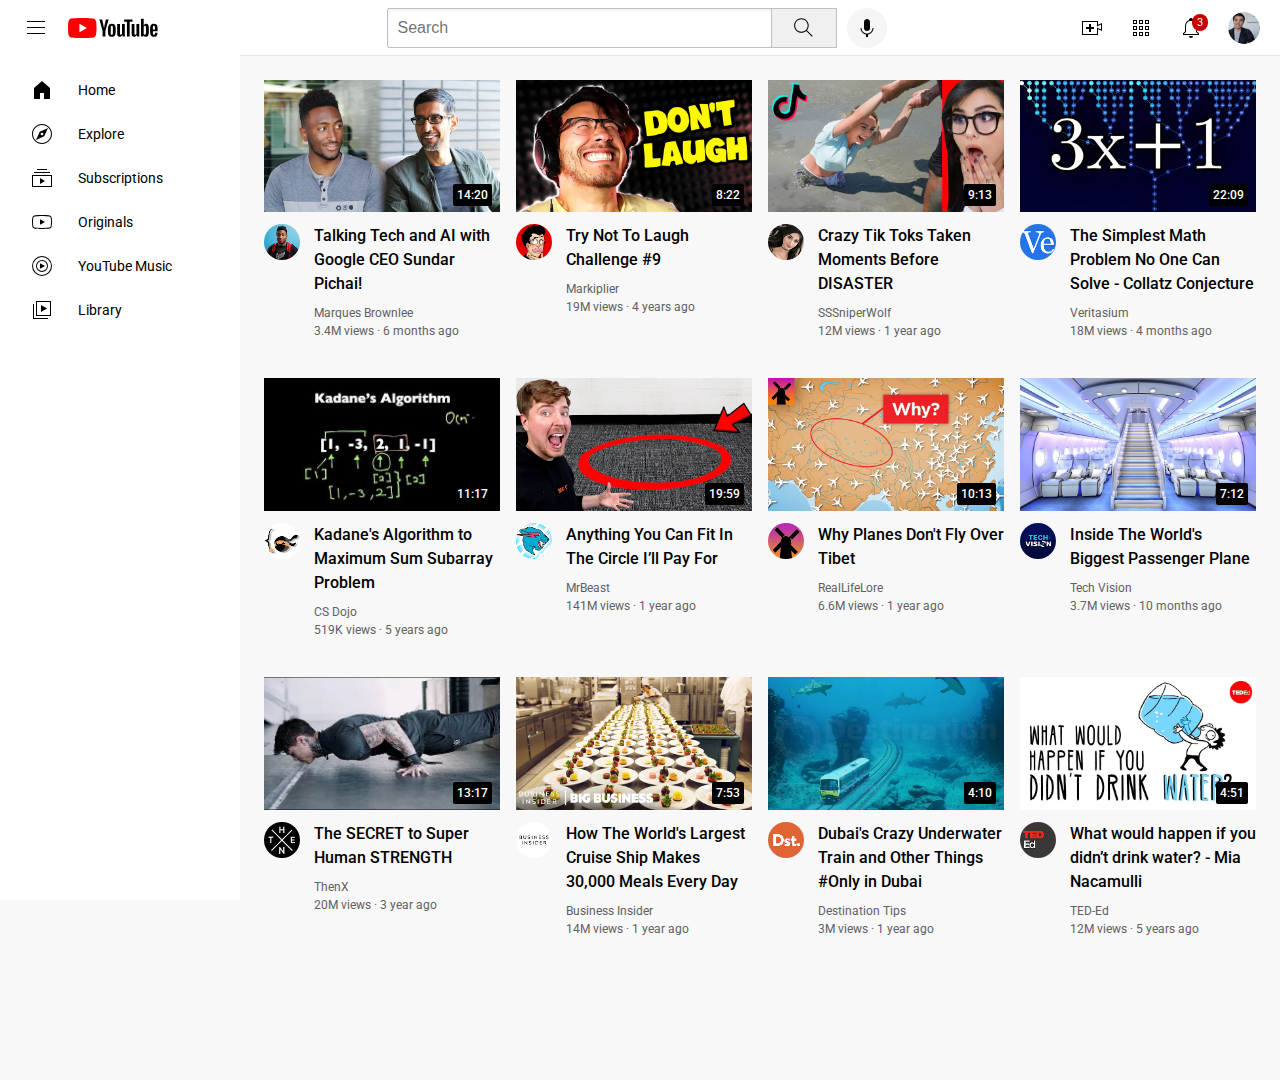
<file: index.html>
<!DOCTYPE html>
<html>
  <head>
    <link rel="icon" href="icons/youtube-icon.svg">
    <title>YouTube Clone</title>

    <link rel="preconnect" href="https://fonts.googleapis.com">
    <link rel="preconnect" href="https://fonts.gstatic.com" crossorigin>
    <link href="https://fonts.googleapis.com/css2?family=Roboto:ital,wght@400;500;700&display=swap" rel="stylesheet">

    <link rel="stylesheet" href="styles/general.css">
    <link rel="stylesheet" href="styles/header.css">
    <link rel="stylesheet" href="styles/video.css">
    <link rel="stylesheet" href="styles/sidebar.css">
  </head>
  <body>
    <header class="header">
      <div class="left-section">
        <img class="hamburger-menu" src="icons/hamburger-menu.svg">
        <img class="youtube-logo" src="icons/youtube-logo.svg">
      </div>
      <div class="middle-section">
        <input class="search-bar" type="text" placeholder="Search">
        <button class="search-button">
          <img class="search-icon" src="icons/search.svg">
          <div class="tooltip">Search</div>
        </button>
        <!-- Put position absolute inside
        position relative -->
        <button class="voice-search-button">
          <img class="voice-search-icon" src="icons/voice-search-icon.svg">
          <div class="tooltip">Search with your voice</div>
        </button>
      </div>
      <div class="right-section">
        <div class="upload-icon-container">
          <img class="upload-icon" src="icons/upload.svg">
          <div class="tooltip">Create</div>
        </div>
        <div class="youtube-apps-icon-container">
          <img class="youtube-apps-icon" src="icons/youtube-apps.svg">
          <div class="tooltip">YouTube apps</div>
        </div>
        <div class="notifications-icon-container">
          <img class="notifications-icon" src="icons/notifications.svg">
          <div class="notifications-count">3</div>
          <div class="tooltip">Notifications</div>
        </div>
        <img class="current-user-picture" src="channel-pictures/my-channel.jpeg">
      </div>
    </header>

    <nav class="sidebar">
      <div class="sidebar-link">
        <img src="icons/home.svg">
        <div>Home</div>
      </div>
      <div class="sidebar-link">
        <img src="icons/explore.svg">
        <div>Explore</div>
      </div>
      <div class="sidebar-link">
        <img src="icons/subscriptions.svg">
        <div>Subscriptions</div>
      </div>
      <div class="sidebar-link">
        <img src="icons/originals.svg">
        <div>Originals</div>
      </div>
      <div class="sidebar-link">
        <img src="icons/youtube-music.svg">
        <div>YouTube Music</div>
      </div>
      <div class="sidebar-link">
        <img src="icons/library.svg">
        <div>Library</div>
      </div>
    </nav>
    
    <main>
      <section class="video-grid">
        <div class="video-preview">
          <div class="thumbnail-row">
            <a class="video-title-link" href="https://www.youtube.com/watch?v=n2RNcPRtAiY" target="_blank">
              <img class="thumbnail" src="thumbnails/thumbnail-1.webp">
            </a>
            <div class="video-time">14:20</div>
          </div>
          <div class="video-info-grid">
            <div class="channel-picture">
              <div class="profile-picture-container">
                <a href="https://youtube.com/c/mkbhd">
                  <img class="profile-picture" src="channel-pictures/channel-1.jpeg">
                </a>
                <div class="channel-tooltip">
                  <img class="channel-tooltip-picture" src="channel-pictures/channel-1.jpeg">
                  <div>
                    <div class="channel-tooltip-name">
                      Marques Brownlee
                    </div>
                    <div class="channel-tooltip-stats">
                      15M Subscribers
                    </div>
                  </div>
                </div>  
              </div>
            </div>
            <div class="video-info">
              <a class="video-title-link" href="https://www.youtube.com/watch?v=n2RNcPRtAiY" target="_blank">
                <p class="video-title">
                  Talking Tech and AI with Google CEO Sundar Pichai!
                </p>
              </a>
              <p class="video-author">
                Marques Brownlee
              </p>
              <p class="video-stats">
                3.4M views &#183; 6 months ago
              </p>
            </div>
          </div>
        </div>
    
        <div class="video-preview">
          <div class="thumbnail-row">
            <a class="video-title-link" href="https://www.youtube.com/watch?v=mP0RAo9SKZk" target="_blank">
              <img class="thumbnail" src="thumbnails/thumbnail-2.webp">
            </a>
            <div class="video-time">8:22</div>
          </div>
          <div class="video-info-grid">
            <div class="channel-picture">
              <div class="profile-picture-container">
                <a href="https://www.youtube.com/c/markiplier">
                  <img class="profile-picture" src="channel-pictures/channel-2.jpeg">
                </a>
                <div class="channel-tooltip">
                  <img class="channel-tooltip-picture" src="channel-pictures/channel-2.jpeg">
                  <div>
                    <div class="channel-tooltip-name">
                      Markiplier
                    </div>
                    <div class="channel-tooltip-stats">
                      36.6M Subscribers
                    </div>
                  </div>
                </div>
              </div>
            </div>
            <div class="video-info">
              <a class="video-title-link" href="https://www.youtube.com/watch?v=mP0RAo9SKZk" target="_blank">
                <p class="video-title">
                  Try Not To Laugh Challenge #9
                </p>
              </a>
              <p class="video-author">
                Markiplier
              </p>
              <p class="video-stats">
                19M views · 4 years ago
              </p>
            </div>
          </div>
        </div>
    
        <div class="video-preview">
          <div class="thumbnail-row">
            <a class="video-title-link" href="https://www.youtube.com/watch?v=FgjPQQeTh1w" target="_blank">
              <img class="thumbnail" src="thumbnails/thumbnail-3.webp">
            </a>
            <div class="video-time">9:13</div>
          </div>
          <div class="video-info-grid">
            <div class="channel-picture">
              <div class="profile-picture-container">
                <a href="https://www.youtube.com/user/SSSniperWolf">
                  <img class="profile-picture" src="channel-pictures/channel-3.jpeg">
                </a>
                <div class="channel-tooltip">
                  <img class="channel-tooltip-picture" src="channel-pictures/channel-3.jpeg">
                  <div>
                    <div class="channel-tooltip-name">
                      SSSniperWolf
                    </div>
                    <div class="channel-tooltip-stats">
                      34.4M Subscribers
                    </div>
                  </div>
                </div>
              </div>
            </div>
            <div class="video-info">
              <a class="video-title-link" href="https://www.youtube.com/watch?v=FgjPQQeTh1w" target="_blank">
                <p class="video-title">
                  Crazy Tik Toks Taken Moments Before DISASTER
                </p>
              </a>
              <p class="video-author">
                SSSniperWolf
              </p>
              <p class="video-stats">
                12M views &#183; 1 year ago
              </p>
            </div>
          </div>
        </div>
    
        <div class="video-preview">
          <div class="thumbnail-row">
            <a class="video-title-link" href="https://www.youtube.com/watch?v=094y1Z2wpJg" target="_blank">
              <img class="thumbnail" src="thumbnails/thumbnail-4.webp">
            </a>
            <div class="video-time">22:09</div>
          </div>
          <div class="video-info-grid">
            <div class="channel-picture">
              <div class="profile-picture-container">
                <a href="https://www.youtube.com/c/veritasium">
                  <img class="profile-picture" src="channel-pictures/channel-4.jpeg">
                </a>
                <div class="channel-tooltip">
                  <img class="channel-tooltip-picture" src="channel-pictures/channel-4.jpeg">
                  <div>
                    <div class="channel-tooltip-name">
                      Veritasium
                    </div>
                    <div class="channel-tooltip-stats">
                      15.6M Subscribers
                    </div>
                  </div>
                </div>
              </div>
            </div>
            <div class="video-info">
              <a class="video-title-link" href="https://www.youtube.com/watch?v=094y1Z2wpJg" target="_blank">
                <p class="video-title">
                  The Simplest Math Problem No One Can Solve - Collatz Conjecture
                </p>
              </a>
              <p class="video-author">
                Veritasium
              </p>
              <p class="video-stats">
                18M views · 4 months ago
              </p>
            </div>
          </div>
        </div>
    
        <div class="video-preview">
          <div class="thumbnail-row">
            <a class="video-title-link" href="https://www.youtube.com/watch?v=86CQq3pKSUw" target="_blank">
              <img class="thumbnail" src="thumbnails/thumbnail-5.webp">
            </a>
            <div class="video-time">11:17</div>
          </div>
          <div class="video-info-grid">
            <div class="channel-picture">
              <div class="profile-picture-container">
                <a href="https://www.youtube.com/c/CSDojo">
                  <img class="profile-picture" src="channel-pictures/channel-5.jpeg">
                </a>
                <div class="channel-tooltip">
                  <img class="channel-tooltip-picture" src="channel-pictures/channel-5.jpeg">
                  <div>
                    <div class="channel-tooltip-name">
                      CS Dojo
                    </div>
                    <div class="channel-tooltip-stats">
                      1.93M Subscribers
                    </div>
                  </div>
                </div>
              </div>
            </div>
            <div class="video-info">
              <a class="video-title-link" href="https://www.youtube.com/watch?v=86CQq3pKSUw" target="_blank">
                <p class="video-title">              
                  Kadane's Algorithm to Maximum Sum Subarray Problem
                </p>
              </a>
              <p class="video-author">
                CS Dojo
              </p>
              <p class="video-stats">
                519K views &#183; 5 years ago
              </p>
            </div>
          </div>
        </div>
    
        <div class="video-preview">
          <div class="thumbnail-row">
            <a class="video-title-link" href="https://www.youtube.com/watch?v=yXWw0_UfSFg" target="_blank">
              <img class="thumbnail" src="thumbnails/thumbnail-6.webp">
            </a>
            <div class="video-time">19:59</div>
          </div>
          <div class="video-info-grid">
            <div class="channel-picture">
              <div class="profile-picture-container">
                <a href="https://www.youtube.com/channel/UCX6OQ3DkcsbYNE6H8uQQuVA">
                  <img class="profile-picture" src="channel-pictures/channel-6.jpeg">
                </a>
                <div class="channel-tooltip">
                  <img class="channel-tooltip-picture" src="channel-pictures/channel-6.jpeg">
                  <div>
                    <div class="channel-tooltip-name">
                      MrBeast
                    </div>
                    <div class="channel-tooltip-stats">
                      258M Subscribers
                    </div>
                  </div>
                </div>
              </div>
            </div>
            <div class="video-info">
              <a class="video-title-link" href="https://www.youtube.com/watch?v=yXWw0_UfSFg" target="_blank">
                <p class="video-title">
                  Anything You Can Fit In The Circle I’ll Pay For
                </p>
              </a>
              <p class="video-author">
                MrBeast
              </p>
              <p class="video-stats">
                141M views · 1 year ago
              </p>
            </div>
          </div>
        </div>

        <div class="video-preview">
          <div class="thumbnail-row">
            <a class="video-title-link" href="https://www.youtube.com/watch?v=fNVa1qMbF9Y" target="_blank">
              <img class="thumbnail" src="thumbnails/thumbnail-7.webp">
            </a>
            <div class="video-time">10:13</div>
          </div>
          <div class="video-info-grid">
            <div class="channel-picture">
              <div class="profile-picture-container">
                <a href="https://www.youtube.com/channel/UCP5tjEmvPItGyLhmjdwP7Ww">
                  <img class="profile-picture" src="channel-pictures/channel-7.jpeg">
                </a>
                <div class="channel-tooltip">
                  <img class="channel-tooltip-picture" src="channel-pictures/channel-7.jpeg">
                  <div>
                    <div class="channel-tooltip-name">
                      RealLifeLore
                    </div>
                    <div class="channel-tooltip-stats">
                      7.45M Subscribers
                    </div>
                  </div>
                </div>  
              </div>
            </div>
            <div class="video-info">
              <a class="video-title-link" href="https://www.youtube.com/watch?v=fNVa1qMbF9Y" target="_blank">
                <p class="video-title">
                  Why Planes Don't Fly Over Tibet
                </p>
              </a>
              <p class="video-author">
                RealLifeLore
              </p>
              <p class="video-stats">
                6.6M views · 1 year ago
              </p>
            </div>
          </div>
        </div>
    
        <div class="video-preview">
          <div class="thumbnail-row">
            <a class="video-title-link" href="https://www.youtube.com/watch?v=lFm4EM1juls" target="_blank">
              <img class="thumbnail" src="thumbnails/thumbnail-8.webp">
            </a>
            <div class="video-time">7:12</div>
          </div>
          <div class="video-info-grid">
            <div class="channel-picture">
              <div class="profile-picture-container">
                <a href="https://www.youtube.com/channel/UCHAK6CyegY22Zj2GWrcaIxg">
                  <img class="profile-picture" src="channel-pictures/channel-8.jpeg">
                </a>
                <div class="channel-tooltip">
                  <img class="channel-tooltip-picture" src="channel-pictures/channel-8.jpeg">
                  <div>
                    <div class="channel-tooltip-name">
                      Tech Vision
                    </div>
                    <div class="channel-tooltip-stats">
                      834K Subscribers
                    </div>
                  </div>
                </div>
              </div>
            </div>
            <div class="video-info">
              <a class="video-title-link" href="https://www.youtube.com/watch?v=lFm4EM1juls" target="_blank">
                <p class="video-title">
                  Inside The World's Biggest Passenger Plane
                </p>
              </a>
              <p class="video-author">
                Tech Vision
              </p>
              <p class="video-stats">
                3.7M views · 10 months ago
              </p>
            </div>
          </div>
        </div>
    
        <div class="video-preview">
          <div class="thumbnail-row">
            <a class="video-title-link" href="https://www.youtube.com/watch?v=ixmxOlcrlUc" target="_blank">
              <img class="thumbnail" src="thumbnails/thumbnail-9.webp">
            </a>
            <div class="video-time">13:17</div>
          </div>
          <div class="video-info-grid">
            <div class="channel-picture">
              <div class="profile-picture-container">
                <a href="https://www.youtube.com/c/OFFICIALTHENXSTUDIOS">
                  <img class="profile-picture" src="channel-pictures/channel-9.jpeg">
                </a>
                <div class="channel-tooltip">
                  <img class="channel-tooltip-picture" src="channel-pictures/channel-9.jpeg">
                  <div>
                    <div class="channel-tooltip-name">
                      ThenX
                    </div>
                    <div class="channel-tooltip-stats">
                      7.77M Subscribers
                    </div>
                  </div>
                </div>
              </div>
            </div>
            <div class="video-info">
              <a class="video-title-link" href="https://www.youtube.com/watch?v=ixmxOlcrlUc" target="_blank">
                <p class="video-title">
                  The SECRET to Super Human STRENGTH
                </p>
              </a>
              <p class="video-author">
                ThenX
              </p>
              <p class="video-stats">
                20M views · 3 year ago
              </p>
            </div>
          </div>
        </div>
    
        <div class="video-preview">
          <div class="thumbnail-row">
            <a class="video-title-link" href="https://www.youtube.com/watch?v=R2vXbFp5C9o" target="_blank">
              <img class="thumbnail" src="thumbnails/thumbnail-10.webp">
            </a>
            <div class="video-time">7:53</div>
          </div>
          <div class="video-info-grid">
            <div class="channel-picture">
              <div class="profile-picture-container">
                <a href="https://www.youtube.com/user/businessinsider">
                  <img class="profile-picture" src="channel-pictures/channel-10.jpeg">
                </a>
                <div class="channel-tooltip">
                  <img class="channel-tooltip-picture" src="channel-pictures/channel-10.jpeg">
                  <div>
                    <div class="channel-tooltip-name">
                      Business Insider
                    </div>
                    <div class="channel-tooltip-stats">
                      9.28M Subscribers
                    </div>
                  </div>
                </div>
              </div>
            </div>
            <div class="video-info">
              <a class="video-title-link" href="https://www.youtube.com/watch?v=R2vXbFp5C9o" target="_blank">
                <p class="video-title">
                  How The World's Largest Cruise Ship Makes 30,000 Meals Every Day
                </p>
              </a>
              <p class="video-author">
                Business Insider
              </p>
              <p class="video-stats">
                14M views · 1 year ago
              </p>
            </div>
          </div>
        </div>

        <div class="video-preview">
          <div class="thumbnail-row">
            <a class="video-title-link" href="https://www.youtube.com/watch?v=0nZuYyXET3s" target="_blank">
              <img class="thumbnail" src="thumbnails/thumbnail-11.webp">
            </a>
            <div class="video-time">4:10</div>
          </div>
          <div class="video-info-grid">
            <div class="channel-picture">
              <div class="profile-picture-container">
                <a href="https://www.youtube.com/c/Destinationtips">
                  <img class="profile-picture" src="channel-pictures/channel-11.jpeg">
                </a>
                <div class="channel-tooltip">
                  <img class="channel-tooltip-picture" src="channel-pictures/channel-11.jpeg">
                  <div>
                    <div class="channel-tooltip-name">
                      Destination Tips
                    </div>
                    <div class="channel-tooltip-stats">
                      282K Subscribers
                    </div>
                  </div>
                </div>
              </div>
            </div>
            <div class="video-info">
              <a class="video-title-link" href="https://www.youtube.com/watch?v=0nZuYyXET3s" target="_blank">
                <p class="video-title">
                  Dubai's Crazy Underwater Train and Other Things #Only in Dubai
                </p>
              </a>
              <p class="video-author">
                Destination Tips
              </p>
              <p class="video-stats">
                3M views · 1 year ago
              </p>
            </div>
          </div>
        </div>
    
        <div class="video-preview">
          <div class="thumbnail-row">
            <a class="video-title-link" href="https://www.youtube.com/watch?v=9iMGFqMmUFs" target="_blank">
              <img class="thumbnail" src="thumbnails/thumbnail-12.webp">
            </a>
            <div class="video-time">4:51</div>
          </div>
          <div class="video-info-grid">
            <div class="channel-picture">
              <div class="profile-picture-container">
                <a href="https://www.youtube.com/teded">
                  <img class="profile-picture" src="channel-pictures/channel-12.jpeg">
                </a>
                <div class="channel-tooltip">
                  <img class="channel-tooltip-picture" src="channel-pictures/channel-12.jpeg">
                  <div>
                    <div class="channel-tooltip-name">
                      TED-Ed
                    </div>
                    <div class="channel-tooltip-stats">
                      19.9M Subscribers
                    </div>
                  </div>
                </div>
              </div>
            </div>
            <div class="video-info">
              <a class="video-title-link" href="https://www.youtube.com/watch?v=9iMGFqMmUFs" target="_blank">
                <p class="video-title">              
                  What would happen if you didn’t drink water? - Mia Nacamulli
                </p>
              </a>
              <p class="video-author">
                TED-Ed
              </p>
              <p class="video-stats">
                12M views · 5 years ago
              </p>
            </div>
          </div>
        </div>
      </section>
    </main>
  </body>
</html>
</file>
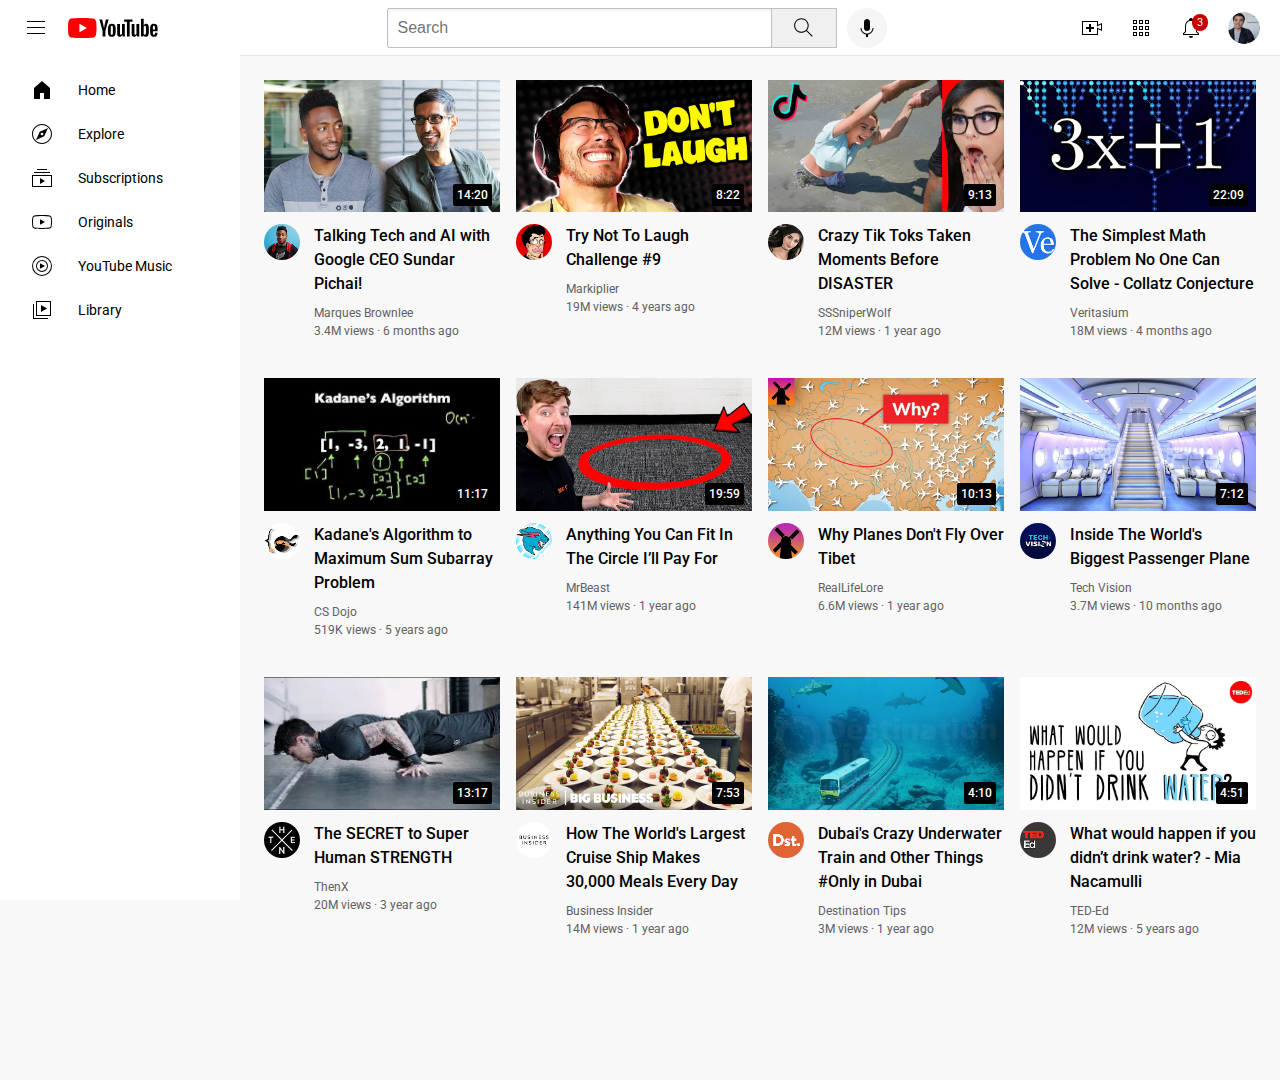
<file: youtube.html>
<!DOCTYPE html>
<html>
  <head>
    <link rel="icon" href="icons/youtube-icon.svg">
    <title>YouTube Clone</title>

    <link rel="preconnect" href="https://fonts.googleapis.com">
    <link rel="preconnect" href="https://fonts.gstatic.com" crossorigin>
    <link href="https://fonts.googleapis.com/css2?family=Roboto:ital,wght@400;500;700&display=swap" rel="stylesheet">

    <link rel="stylesheet" href="styles/general.css">
    <link rel="stylesheet" href="styles/header.css">
    <link rel="stylesheet" href="styles/video.css">
    <link rel="stylesheet" href="styles/sidebar.css">
  </head>
  <body>
    <header class="header">
      <div class="left-section">
        <img class="hamburger-menu" src="icons/hamburger-menu.svg">
        <img class="youtube-logo" src="icons/youtube-logo.svg">
      </div>
      <div class="middle-section">
        <input class="search-bar" type="text" placeholder="Search">
        <button class="search-button">
          <img class="search-icon" src="icons/search.svg">
          <div class="tooltip">Search</div>
        </button>
        <!-- Put position absolute inside
        position relative -->
        <button class="voice-search-button">
          <img class="voice-search-icon" src="icons/voice-search-icon.svg">
          <div class="tooltip">Search with your voice</div>
        </button>
      </div>
      <div class="right-section">
        <div class="upload-icon-container">
          <img class="upload-icon" src="icons/upload.svg">
          <div class="tooltip">Create</div>
        </div>
        <div class="youtube-apps-icon-container">
          <img class="youtube-apps-icon" src="icons/youtube-apps.svg">
          <div class="tooltip">YouTube apps</div>
        </div>
        <div class="notifications-icon-container">
          <img class="notifications-icon" src="icons/notifications.svg">
          <div class="notifications-count">3</div>
          <div class="tooltip">Notifications</div>
        </div>
        <img class="current-user-picture" src="channel-pictures/my-channel.jpeg">
      </div>
    </header>

    <nav class="sidebar">
      <div class="sidebar-link">
        <img src="icons/home.svg">
        <div>Home</div>
      </div>
      <div class="sidebar-link">
        <img src="icons/explore.svg">
        <div>Explore</div>
      </div>
      <div class="sidebar-link">
        <img src="icons/subscriptions.svg">
        <div>Subscriptions</div>
      </div>
      <div class="sidebar-link">
        <img src="icons/originals.svg">
        <div>Originals</div>
      </div>
      <div class="sidebar-link">
        <img src="icons/youtube-music.svg">
        <div>YouTube Music</div>
      </div>
      <div class="sidebar-link">
        <img src="icons/library.svg">
        <div>Library</div>
      </div>
    </nav>
    
    <main>
      <section class="video-grid">
        <div class="video-preview">
          <div class="thumbnail-row">
            <a class="video-title-link" href="https://www.youtube.com/watch?v=n2RNcPRtAiY" target="_blank">
              <img class="thumbnail" src="thumbnails/thumbnail-1.webp">
            </a>
            <div class="video-time">14:20</div>
          </div>
          <div class="video-info-grid">
            <div class="channel-picture">
              <div class="profile-picture-container">
                <a href="https://youtube.com/c/mkbhd">
                  <img class="profile-picture" src="channel-pictures/channel-1.jpeg">
                </a>
                <div class="channel-tooltip">
                  <img class="channel-tooltip-picture" src="channel-pictures/channel-1.jpeg">
                  <div>
                    <div class="channel-tooltip-name">
                      Marques Brownlee
                    </div>
                    <div class="channel-tooltip-stats">
                      15M Subscribers
                    </div>
                  </div>
                </div>  
              </div>
            </div>
            <div class="video-info">
              <a class="video-title-link" href="https://www.youtube.com/watch?v=n2RNcPRtAiY" target="_blank">
                <p class="video-title">
                  Talking Tech and AI with Google CEO Sundar Pichai!
                </p>
              </a>
              <p class="video-author">
                Marques Brownlee
              </p>
              <p class="video-stats">
                3.4M views &#183; 6 months ago
              </p>
            </div>
          </div>
        </div>
    
        <div class="video-preview">
          <div class="thumbnail-row">
            <a class="video-title-link" href="https://www.youtube.com/watch?v=mP0RAo9SKZk" target="_blank">
              <img class="thumbnail" src="thumbnails/thumbnail-2.webp">
            </a>
            <div class="video-time">8:22</div>
          </div>
          <div class="video-info-grid">
            <div class="channel-picture">
              <div class="profile-picture-container">
                <a href="https://www.youtube.com/c/markiplier">
                  <img class="profile-picture" src="channel-pictures/channel-2.jpeg">
                </a>
                <div class="channel-tooltip">
                  <img class="channel-tooltip-picture" src="channel-pictures/channel-2.jpeg">
                  <div>
                    <div class="channel-tooltip-name">
                      Markiplier
                    </div>
                    <div class="channel-tooltip-stats">
                      36.6M Subscribers
                    </div>
                  </div>
                </div>
              </div>
            </div>
            <div class="video-info">
              <a class="video-title-link" href="https://www.youtube.com/watch?v=mP0RAo9SKZk" target="_blank">
                <p class="video-title">
                  Try Not To Laugh Challenge #9
                </p>
              </a>
              <p class="video-author">
                Markiplier
              </p>
              <p class="video-stats">
                19M views · 4 years ago
              </p>
            </div>
          </div>
        </div>
    
        <div class="video-preview">
          <div class="thumbnail-row">
            <a class="video-title-link" href="https://www.youtube.com/watch?v=FgjPQQeTh1w" target="_blank">
              <img class="thumbnail" src="thumbnails/thumbnail-3.webp">
            </a>
            <div class="video-time">9:13</div>
          </div>
          <div class="video-info-grid">
            <div class="channel-picture">
              <div class="profile-picture-container">
                <a href="https://www.youtube.com/user/SSSniperWolf">
                  <img class="profile-picture" src="channel-pictures/channel-3.jpeg">
                </a>
                <div class="channel-tooltip">
                  <img class="channel-tooltip-picture" src="channel-pictures/channel-3.jpeg">
                  <div>
                    <div class="channel-tooltip-name">
                      SSSniperWolf
                    </div>
                    <div class="channel-tooltip-stats">
                      34.4M Subscribers
                    </div>
                  </div>
                </div>
              </div>
            </div>
            <div class="video-info">
              <a class="video-title-link" href="https://www.youtube.com/watch?v=FgjPQQeTh1w" target="_blank">
                <p class="video-title">
                  Crazy Tik Toks Taken Moments Before DISASTER
                </p>
              </a>
              <p class="video-author">
                SSSniperWolf
              </p>
              <p class="video-stats">
                12M views &#183; 1 year ago
              </p>
            </div>
          </div>
        </div>
    
        <div class="video-preview">
          <div class="thumbnail-row">
            <a class="video-title-link" href="https://www.youtube.com/watch?v=094y1Z2wpJg" target="_blank">
              <img class="thumbnail" src="thumbnails/thumbnail-4.webp">
            </a>
            <div class="video-time">22:09</div>
          </div>
          <div class="video-info-grid">
            <div class="channel-picture">
              <div class="profile-picture-container">
                <a href="https://www.youtube.com/c/veritasium">
                  <img class="profile-picture" src="channel-pictures/channel-4.jpeg">
                </a>
                <div class="channel-tooltip">
                  <img class="channel-tooltip-picture" src="channel-pictures/channel-4.jpeg">
                  <div>
                    <div class="channel-tooltip-name">
                      Veritasium
                    </div>
                    <div class="channel-tooltip-stats">
                      15.6M Subscribers
                    </div>
                  </div>
                </div>
              </div>
            </div>
            <div class="video-info">
              <a class="video-title-link" href="https://www.youtube.com/watch?v=094y1Z2wpJg" target="_blank">
                <p class="video-title">
                  The Simplest Math Problem No One Can Solve - Collatz Conjecture
                </p>
              </a>
              <p class="video-author">
                Veritasium
              </p>
              <p class="video-stats">
                18M views · 4 months ago
              </p>
            </div>
          </div>
        </div>
    
        <div class="video-preview">
          <div class="thumbnail-row">
            <a class="video-title-link" href="https://www.youtube.com/watch?v=86CQq3pKSUw" target="_blank">
              <img class="thumbnail" src="thumbnails/thumbnail-5.webp">
            </a>
            <div class="video-time">11:17</div>
          </div>
          <div class="video-info-grid">
            <div class="channel-picture">
              <div class="profile-picture-container">
                <a href="https://www.youtube.com/c/CSDojo">
                  <img class="profile-picture" src="channel-pictures/channel-5.jpeg">
                </a>
                <div class="channel-tooltip">
                  <img class="channel-tooltip-picture" src="channel-pictures/channel-5.jpeg">
                  <div>
                    <div class="channel-tooltip-name">
                      CS Dojo
                    </div>
                    <div class="channel-tooltip-stats">
                      1.93M Subscribers
                    </div>
                  </div>
                </div>
              </div>
            </div>
            <div class="video-info">
              <a class="video-title-link" href="https://www.youtube.com/watch?v=86CQq3pKSUw" target="_blank">
                <p class="video-title">              
                  Kadane's Algorithm to Maximum Sum Subarray Problem
                </p>
              </a>
              <p class="video-author">
                CS Dojo
              </p>
              <p class="video-stats">
                519K views &#183; 5 years ago
              </p>
            </div>
          </div>
        </div>
    
        <div class="video-preview">
          <div class="thumbnail-row">
            <a class="video-title-link" href="https://www.youtube.com/watch?v=yXWw0_UfSFg" target="_blank">
              <img class="thumbnail" src="thumbnails/thumbnail-6.webp">
            </a>
            <div class="video-time">19:59</div>
          </div>
          <div class="video-info-grid">
            <div class="channel-picture">
              <div class="profile-picture-container">
                <a href="https://www.youtube.com/channel/UCX6OQ3DkcsbYNE6H8uQQuVA">
                  <img class="profile-picture" src="channel-pictures/channel-6.jpeg">
                </a>
                <div class="channel-tooltip">
                  <img class="channel-tooltip-picture" src="channel-pictures/channel-6.jpeg">
                  <div>
                    <div class="channel-tooltip-name">
                      MrBeast
                    </div>
                    <div class="channel-tooltip-stats">
                      258M Subscribers
                    </div>
                  </div>
                </div>
              </div>
            </div>
            <div class="video-info">
              <a class="video-title-link" href="https://www.youtube.com/watch?v=yXWw0_UfSFg" target="_blank">
                <p class="video-title">
                  Anything You Can Fit In The Circle I’ll Pay For
                </p>
              </a>
              <p class="video-author">
                MrBeast
              </p>
              <p class="video-stats">
                141M views · 1 year ago
              </p>
            </div>
          </div>
        </div>

        <div class="video-preview">
          <div class="thumbnail-row">
            <a class="video-title-link" href="https://www.youtube.com/watch?v=fNVa1qMbF9Y" target="_blank">
              <img class="thumbnail" src="thumbnails/thumbnail-7.webp">
            </a>
            <div class="video-time">10:13</div>
          </div>
          <div class="video-info-grid">
            <div class="channel-picture">
              <div class="profile-picture-container">
                <a href="https://www.youtube.com/channel/UCP5tjEmvPItGyLhmjdwP7Ww">
                  <img class="profile-picture" src="channel-pictures/channel-7.jpeg">
                </a>
                <div class="channel-tooltip">
                  <img class="channel-tooltip-picture" src="channel-pictures/channel-7.jpeg">
                  <div>
                    <div class="channel-tooltip-name">
                      RealLifeLore
                    </div>
                    <div class="channel-tooltip-stats">
                      7.45M Subscribers
                    </div>
                  </div>
                </div>  
              </div>
            </div>
            <div class="video-info">
              <a class="video-title-link" href="https://www.youtube.com/watch?v=fNVa1qMbF9Y" target="_blank">
                <p class="video-title">
                  Why Planes Don't Fly Over Tibet
                </p>
              </a>
              <p class="video-author">
                RealLifeLore
              </p>
              <p class="video-stats">
                6.6M views · 1 year ago
              </p>
            </div>
          </div>
        </div>
    
        <div class="video-preview">
          <div class="thumbnail-row">
            <a class="video-title-link" href="https://www.youtube.com/watch?v=lFm4EM1juls" target="_blank">
              <img class="thumbnail" src="thumbnails/thumbnail-8.webp">
            </a>
            <div class="video-time">7:12</div>
          </div>
          <div class="video-info-grid">
            <div class="channel-picture">
              <div class="profile-picture-container">
                <a href="https://www.youtube.com/channel/UCHAK6CyegY22Zj2GWrcaIxg">
                  <img class="profile-picture" src="channel-pictures/channel-8.jpeg">
                </a>
                <div class="channel-tooltip">
                  <img class="channel-tooltip-picture" src="channel-pictures/channel-8.jpeg">
                  <div>
                    <div class="channel-tooltip-name">
                      Tech Vision
                    </div>
                    <div class="channel-tooltip-stats">
                      834K Subscribers
                    </div>
                  </div>
                </div>
              </div>
            </div>
            <div class="video-info">
              <a class="video-title-link" href="https://www.youtube.com/watch?v=lFm4EM1juls" target="_blank">
                <p class="video-title">
                  Inside The World's Biggest Passenger Plane
                </p>
              </a>
              <p class="video-author">
                Tech Vision
              </p>
              <p class="video-stats">
                3.7M views · 10 months ago
              </p>
            </div>
          </div>
        </div>
    
        <div class="video-preview">
          <div class="thumbnail-row">
            <a class="video-title-link" href="https://www.youtube.com/watch?v=ixmxOlcrlUc" target="_blank">
              <img class="thumbnail" src="thumbnails/thumbnail-9.webp">
            </a>
            <div class="video-time">13:17</div>
          </div>
          <div class="video-info-grid">
            <div class="channel-picture">
              <div class="profile-picture-container">
                <a href="https://www.youtube.com/c/OFFICIALTHENXSTUDIOS">
                  <img class="profile-picture" src="channel-pictures/channel-9.jpeg">
                </a>
                <div class="channel-tooltip">
                  <img class="channel-tooltip-picture" src="channel-pictures/channel-9.jpeg">
                  <div>
                    <div class="channel-tooltip-name">
                      ThenX
                    </div>
                    <div class="channel-tooltip-stats">
                      7.77M Subscribers
                    </div>
                  </div>
                </div>
              </div>
            </div>
            <div class="video-info">
              <a class="video-title-link" href="https://www.youtube.com/watch?v=ixmxOlcrlUc" target="_blank">
                <p class="video-title">
                  The SECRET to Super Human STRENGTH
                </p>
              </a>
              <p class="video-author">
                ThenX
              </p>
              <p class="video-stats">
                20M views · 3 year ago
              </p>
            </div>
          </div>
        </div>
    
        <div class="video-preview">
          <div class="thumbnail-row">
            <a class="video-title-link" href="https://www.youtube.com/watch?v=R2vXbFp5C9o" target="_blank">
              <img class="thumbnail" src="thumbnails/thumbnail-10.webp">
            </a>
            <div class="video-time">7:53</div>
          </div>
          <div class="video-info-grid">
            <div class="channel-picture">
              <div class="profile-picture-container">
                <a href="https://www.youtube.com/user/businessinsider">
                  <img class="profile-picture" src="channel-pictures/channel-10.jpeg">
                </a>
                <div class="channel-tooltip">
                  <img class="channel-tooltip-picture" src="channel-pictures/channel-10.jpeg">
                  <div>
                    <div class="channel-tooltip-name">
                      Business Insider
                    </div>
                    <div class="channel-tooltip-stats">
                      9.28M Subscribers
                    </div>
                  </div>
                </div>
              </div>
            </div>
            <div class="video-info">
              <a class="video-title-link" href="https://www.youtube.com/watch?v=R2vXbFp5C9o" target="_blank">
                <p class="video-title">
                  How The World's Largest Cruise Ship Makes 30,000 Meals Every Day
                </p>
              </a>
              <p class="video-author">
                Business Insider
              </p>
              <p class="video-stats">
                14M views · 1 year ago
              </p>
            </div>
          </div>
        </div>

        <div class="video-preview">
          <div class="thumbnail-row">
            <a class="video-title-link" href="https://www.youtube.com/watch?v=0nZuYyXET3s" target="_blank">
              <img class="thumbnail" src="thumbnails/thumbnail-11.webp">
            </a>
            <div class="video-time">4:10</div>
          </div>
          <div class="video-info-grid">
            <div class="channel-picture">
              <div class="profile-picture-container">
                <a href="https://www.youtube.com/c/Destinationtips">
                  <img class="profile-picture" src="channel-pictures/channel-11.jpeg">
                </a>
                <div class="channel-tooltip">
                  <img class="channel-tooltip-picture" src="channel-pictures/channel-11.jpeg">
                  <div>
                    <div class="channel-tooltip-name">
                      Destination Tips
                    </div>
                    <div class="channel-tooltip-stats">
                      282K Subscribers
                    </div>
                  </div>
                </div>
              </div>
            </div>
            <div class="video-info">
              <a class="video-title-link" href="https://www.youtube.com/watch?v=0nZuYyXET3s" target="_blank">
                <p class="video-title">
                  Dubai's Crazy Underwater Train and Other Things #Only in Dubai
                </p>
              </a>
              <p class="video-author">
                Destination Tips
              </p>
              <p class="video-stats">
                3M views · 1 year ago
              </p>
            </div>
          </div>
        </div>
    
        <div class="video-preview">
          <div class="thumbnail-row">
            <a class="video-title-link" href="https://www.youtube.com/watch?v=9iMGFqMmUFs" target="_blank">
              <img class="thumbnail" src="thumbnails/thumbnail-12.webp">
            </a>
            <div class="video-time">4:51</div>
          </div>
          <div class="video-info-grid">
            <div class="channel-picture">
              <div class="profile-picture-container">
                <a href="https://www.youtube.com/teded">
                  <img class="profile-picture" src="channel-pictures/channel-12.jpeg">
                </a>
                <div class="channel-tooltip">
                  <img class="channel-tooltip-picture" src="channel-pictures/channel-12.jpeg">
                  <div>
                    <div class="channel-tooltip-name">
                      TED-Ed
                    </div>
                    <div class="channel-tooltip-stats">
                      19.9M Subscribers
                    </div>
                  </div>
                </div>
              </div>
            </div>
            <div class="video-info">
              <a class="video-title-link" href="https://www.youtube.com/watch?v=9iMGFqMmUFs" target="_blank">
                <p class="video-title">              
                  What would happen if you didn’t drink water? - Mia Nacamulli
                </p>
              </a>
              <p class="video-author">
                TED-Ed
              </p>
              <p class="video-stats">
                12M views · 5 years ago
              </p>
            </div>
          </div>
        </div>
      </section>
    </main>
  </body>
</html>
</file>
<file: styles/general.css>
p {
  margin-top: 0;
  margin-bottom: 0;
}

body {
  /* This style below will be inherited */
  font-family: Roboto, Arial;
  background-color: rgb(248, 248, 248);
  margin: 0;
  padding-top: 80px;
  padding-left: 96px;
  padding-right: 24px;
  height: 1000px;
}

@media (min-width: 1200.1px) {
  body {
    margin-left: 168px;
  }
}
</file>
<file: styles/header.css>
.header {
  height: 55px;

  display: flex;
  flex-direction: row;
  justify-content: space-between;

  position: fixed;
  top: 0;
  left: 0;
  right: 0;
  z-index: 100;
  
  background-color: white;
  border-bottom-width: 1px;
  border-bottom-style: solid;
  border-bottom-color: rgb(228, 228, 228);
}

.left-section {
  display: flex;
  align-items: center;
}

.hamburger-menu {
  height: 24px;
  margin-left: 24px;
  margin-right: 20px;
}

.youtube-logo {
  height: 20px;
}

.hamburger-menu,
.youtube-logo {
  cursor: pointer;
}

.middle-section {
  display: flex;
  align-items: center;
  flex: 1;
  margin-left: 70px;
  margin-right: 35px;
  max-width: 500px;
}

.search-bar {
  flex: 1;
  height: 36px;
  padding-left: 10px;
  font-size: 16px;
  border: 1px solid rgb(192, 192, 192);
  border-radius: 2px;
  box-shadow: inset 1px 2px 3px rgba(0, 0, 0, 0.05);
  width: 0;
}

.search-bar::placeholder {
  font-size: 16px;
}

.search-button {
  height: 40px;
  width: 66px;
  background-color: rgb(240, 240, 240);
  border-width: 1px;
  border-style: solid;
  border-color: rgb(192, 192, 192);
  margin-left: -1px;
  margin-right: 10px;
}

.search-button,
.voice-search-button,
.upload-icon-container,
.youtube-apps-icon-container,
.notifications-icon-container {
  position: relative;
  display: flex;
  justify-content: center;
  align-items: center;
  cursor: pointer;
}

.search-button .tooltip,
.voice-search-button .tooltip,
.upload-icon-container .tooltip,
.youtube-apps-icon-container .tooltip,
.notifications-icon-container .tooltip {
  position: absolute;
  background-color: grey;
  color: white;
  font-size: 12px;
  padding-top: 4px;
  padding-bottom: 4px;
  padding-left: 8px;
  padding-right: 8px;
  border-radius: 2px;
  bottom: -30px;
  opacity: 0;
  transition: opacity 0.15s;
  pointer-events: none;
  white-space: nowrap;
}

.search-button:hover .tooltip,
.voice-search-button:hover .tooltip,
.upload-icon-container:hover .tooltip,
.youtube-apps-icon-container:hover .tooltip,
.notifications-icon-container:hover .tooltip {
  opacity: 1;
}

.search-icon {
  height: 25px;
}

.voice-search-button {
  height: 40px;
  width: 40px;
  border: none;
  border-radius: 20px;
  background-color: rgb(245, 245, 245);
  position: relative;
}

.voice-search-button .tooltip {
  position: absolute;
}

.voice-search-icon {
  height: 24px;
}

.right-section {
  width: 180px; 
  margin-right: 20px;
  display: flex;
  align-items: center;
  justify-content: space-between;
  flex-shrink: 0;
}

.upload-icon {
  height: 24px;
}

.youtube-apps-icon {
  height: 24px;
}

.notifications-icon {
  height: 24px;
}

.notifications-icon-container {
  position: relative;
}

.notifications-count {
  position: absolute;
  top: -2px;
  right: -5px;
  background-color: rgb(200, 0, 0);
  color: white;
  font-size: 11px;
  padding-left: 5px;
  padding-right: 5px;
  padding-top: 2px;
  padding-bottom: 2px;
  border-radius: 10px;
}

.current-user-picture {
  height: 32px;
  border-radius: 16px
}

.current-user-picture:hover {
  cursor: pointer;
}
</file>
<file: styles/video.css>
.thumbnail {
  width: 100%;
}

.video-title-link {
  color: black;
  text-decoration: none;
}

.video-title {
  margin-top: 0;
  font-size: 14px;
  font-weight: 500;
  line-height: 20px;
  margin-bottom: 10px;
}

@media (min-width: 1000px) {
  .video-title {
    font-size: 16px;
    line-height: 24px;
  }
  .video-author,
  .video-stats {
    font-size: 14px;
  }
}

.video-info-grid {
  display: grid;
  grid-template-columns: 50px 1fr;
}

.profile-picture-container {
  position: relative;
  display: inline-block;
}

.channel-tooltip {
  background-color: white;
  width: 200px;
  padding: 12px 12px;
  border-radius: 6px;
  position: absolute;
  top: 55px;
  z-index: 300;

  display: flex;
  align-items: center;
  
  box-shadow: 2px 3px 10px rgba(0, 0, 0, 0.3);
  opacity: 0;
  pointer-events: none;
  transition: opacity 0.15s;
}

.profile-picture-container:hover .channel-tooltip {
  opacity: 1;
}

.channel-tooltip-picture {
  width: 50px;
  height: 50px;
  border-radius: 50px;
  margin-right: 8px;
}

.channel-tooltip-name {
  font-family: Roboto, Arial;
  font-size: 16px;
  font-weight: bold;
  margin-bottom: 4px;
}

.channel-tooltip-stats {
  font-family: Roboto, Arial;
  color: rgb(96, 96, 96);
  font-size: 14px;
}

.profile-picture {
  width: 36px;
  border-radius: 50px;
}

.thumbnail-row {
  margin-bottom: 8px;
  position: relative;
}

.video-author,
.video-stats {
  font-size: 12px;
  color: rgb(96, 96, 96);
}

.video-author {
  margin-bottom: 4px;
}

.video-grid {
  display: grid;
  grid-template-columns: 1fr 1fr 1fr;
  column-gap: 16px;
  row-gap: 40px;
}

@media (max-width: 750px) {
  .video-grid {
    grid-template-columns: 1fr 1fr;
  }
}

@media (min-width: 751px) and (max-width: 999px) {
  .video-grid {
    grid-template-columns: 1fr 1fr 1fr;
  }  
}

@media (min-width: 1000px) {
  .video-grid {
    grid-template-columns: 1fr 1fr 1fr 1fr;
  }
}



.video-time {
  background-color: black;
  color: white;
  font-size: 12px;
  font-weight: 500;
  position: absolute;
  bottom: 10px;
  right: 8px;
  padding: 4px;
  border-radius: 2px;
}
</file>
<file: styles/sidebar.css>
@media (max-width: 1200px) {
  .sidebar {
    position: fixed;
    left: 0;
    bottom: 0;
    top: 55px;
    background-color: white;
    width: 72px;
    z-index: 200;
    padding-top: 5px;
  }

  .sidebar-link {
    height: 74px;
    display: flex;
    flex-direction: column;
    justify-content: center;
    align-items: center;
    cursor: pointer;
  }
  
  .sidebar-link:hover {
    background-color: rgb(235, 235, 235);
  }
  
  .sidebar-link img {
    height: 24px;
    margin-bottom: 4px;
  }
  
  .sidebar-link div {
    font-size: 10px;
  }
}

@media (min-width: 1200.1px) {
  .sidebar {
    position: fixed;
    left: 0;
    bottom: 0;
    top: 55px;
    background-color: white;
    width: 240px;
    z-index: 200;
    padding-top: 13px;
  }

  .sidebar-link {
    display: flex;
    align-items: center;
    padding: 10px 30px;
    cursor: pointer;
  }
  
  .sidebar-link:hover {
    background-color: rgb(235, 235, 235);
  }
  
  .sidebar-link img {
    height: 24px;
    margin-right: 24px;
  }
  
  .sidebar-link div {
    font-family: Roboto, Arial;
    font-size: 14px;
  }
}
</file>
